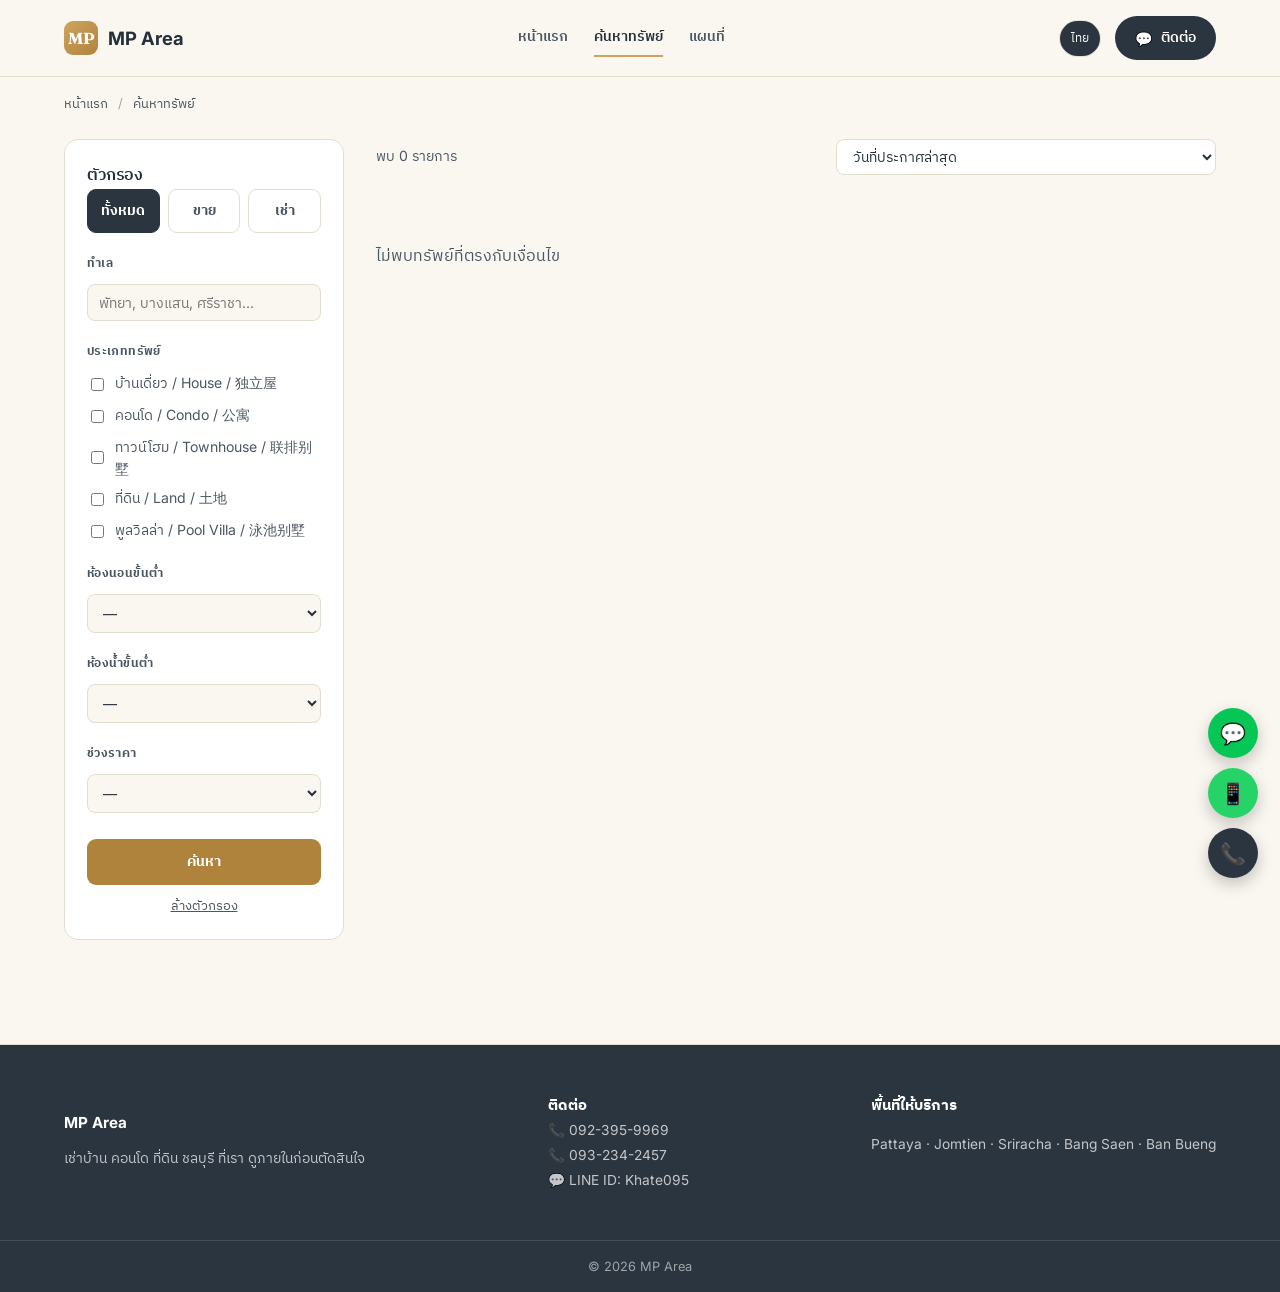
<file: properties.html>
<!DOCTYPE html>
<html lang="th">
<head>
<meta charset="UTF-8">
<meta name="viewport" content="width=device-width, initial-scale=1.0">
<title>ค้นหาทรัพย์ — MP Area</title>
<link rel="stylesheet" href="styles.css">
</head>
<body>

<div class="topbar" style="position:relative;">
  <div class="topbar-inner">
    <div class="logo">
      <div class="logo-mark">MP</div>
      <span>MP Area</span>
    </div>
    <nav class="main-nav" id="mainNav">
      <a href="index.html">
        <span data-lang="th" class="lang-active">หน้าแรก</span><span data-lang="en">Home</span><span data-lang="cn">首页</span>
      </a>
      <a href="properties.html" class="current">
        <span data-lang="th" class="lang-active">ค้นหาทรัพย์</span><span data-lang="en">Properties</span><span data-lang="cn">房源搜索</span>
      </a>
      <a href="map.html">
        <span data-lang="th" class="lang-active">แผนที่</span><span data-lang="en">Map</span><span data-lang="cn">地图</span>
      </a>
    </nav>
    <div class="nav-actions">
      <div class="lang-toggle lang3">
        <button data-lang="th" class="active" onclick="setLang('th')">ไทย</button>
        <button data-lang="en" onclick="setLang('en')">EN</button>
        <button data-lang="cn" onclick="setLang('cn')">中文</button>
      </div>
      <button class="contact-pill" onclick="contactLine()">
        💬 <span data-lang="th" class="lang-active">ติดต่อ</span><span data-lang="en">Contact</span><span data-lang="cn">联系</span>
      </button>
      <button class="mobile-nav-toggle" onclick="toggleMobileNav()">☰</button>
    </div>
  </div>
</div>

<div class="breadcrumb">
  <a href="index.html">
    <span data-lang="th" class="lang-active">หน้าแรก</span><span data-lang="en">Home</span><span data-lang="cn">首页</span>
  </a>
  <span class="sep">/</span>
  <span data-lang="th" class="lang-active">ค้นหาทรัพย์</span><span data-lang="en">Properties</span><span data-lang="cn">房源搜索</span>
</div>

<div class="properties-layout">
  <!-- FILTER PANEL -->
  <aside class="filter-panel">
    <h3 data-lang="th" class="lang-active">ตัวกรอง</h3>
    <h3 data-lang="en">Filters</h3>
    <h3 data-lang="cn">筛选条件</h3>

    <div class="filter-group">
      <div class="filter-toggle-row">
        <button id="ftAll" class="active" onclick="setListingFilter('')">
          <span data-lang="th" class="lang-active">ทั้งหมด</span><span data-lang="en">All</span><span data-lang="cn">全部</span>
        </button>
        <button id="ftSale" onclick="setListingFilter('sale')">
          <span data-lang="th" class="lang-active">ขาย</span><span data-lang="en">Sale</span><span data-lang="cn">出售</span>
        </button>
        <button id="ftRent" onclick="setListingFilter('rent')">
          <span data-lang="th" class="lang-active">เช่า</span><span data-lang="en">Rent</span><span data-lang="cn">出租</span>
        </button>
      </div>
    </div>

    <div class="filter-group">
      <label class="group-label" data-lang="th" class="lang-active">ทำเล</label>
      <label class="group-label" data-lang="en">Location</label>
      <label class="group-label" data-lang="cn">地区</label>
      <input type="text" id="fLocation" placeholder="พัทยา, บางแสน, ศรีราชา...">
    </div>

    <div class="filter-group">
      <label class="group-label" data-lang="th" class="lang-active">ประเภททรัพย์</label>
      <label class="group-label" data-lang="en">Property type</label>
      <label class="group-label" data-lang="cn">房产类型</label>
      <div class="checkbox-row"><input type="checkbox" value="house" class="fType"> <span>บ้านเดี่ยว / House / 独立屋</span></div>
      <div class="checkbox-row"><input type="checkbox" value="condo" class="fType"> <span>คอนโด / Condo / 公寓</span></div>
      <div class="checkbox-row"><input type="checkbox" value="townhouse" class="fType"> <span>ทาวน์โฮม / Townhouse / 联排别墅</span></div>
      <div class="checkbox-row"><input type="checkbox" value="land" class="fType"> <span>ที่ดิน / Land / 土地</span></div>
      <div class="checkbox-row"><input type="checkbox" value="villa" class="fType"> <span>พูลวิลล่า / Pool Villa / 泳池别墅</span></div>
    </div>

    <div class="filter-group">
      <label class="group-label" data-lang="th" class="lang-active">ห้องนอนขั้นต่ำ</label>
      <label class="group-label" data-lang="en">Min. bedrooms</label>
      <label class="group-label" data-lang="cn">最少卧室数</label>
      <select id="fBeds">
        <option value="">—</option>
        <option value="1">1+</option>
        <option value="2">2+</option>
        <option value="3">3+</option>
        <option value="4">4+</option>
      </select>
    </div>

    <div class="filter-group">
      <label class="group-label" data-lang="th" class="lang-active">ห้องน้ำขั้นต่ำ</label>
      <label class="group-label" data-lang="en">Min. bathrooms</label>
      <label class="group-label" data-lang="cn">最少浴室数</label>
      <select id="fBaths">
        <option value="">—</option>
        <option value="1">1+</option>
        <option value="2">2+</option>
        <option value="3">3+</option>
      </select>
    </div>

    <div class="filter-group">
      <label class="group-label" data-lang="th" class="lang-active">ช่วงราคา</label>
      <label class="group-label" data-lang="en">Price range</label>
      <label class="group-label" data-lang="cn">价格区间</label>
      <select id="fPrice">
        <option value="">—</option>
        <option value="0-10000">≤ 10,000 ฿</option>
        <option value="10000-30000">10,000–30,000 ฿</option>
        <option value="30000-1000000">30,000–1,000,000 ฿</option>
        <option value="1000000-5000000">1M–5M ฿</option>
        <option value="5000000-999999999">5M+ ฿</option>
      </select>
    </div>

    <button class="filter-apply-btn" onclick="applyFilters()">
      <span data-lang="th" class="lang-active">ค้นหา</span><span data-lang="en">Apply filters</span><span data-lang="cn">应用筛选</span>
    </button>
    <span class="filter-reset-link" onclick="resetFilters()">
      <span data-lang="th" class="lang-active">ล้างตัวกรอง</span><span data-lang="en">Reset filters</span><span data-lang="cn">重置筛选</span>
    </span>
  </aside>

  <!-- RESULTS -->
  <div>
    <div class="sort-bar">
      <div class="result-count" id="resultCount"></div>
      <select id="sortBy" onchange="applyFilters()">
        <option value="date_desc" data-lang="th" class="lang-active">วันที่ประกาศล่าสุด</option>
        <option value="date_desc" data-lang="en">Newest listed</option>
        <option value="date_desc" data-lang="cn">最新发布</option>
        <option value="price_asc">ราคาต่ำ → สูง / Price: Low to High / 价格从低到高</option>
        <option value="price_desc">ราคาสูง → ต่ำ / Price: High to Low / 价格从高到低</option>
        <option value="sqm_desc">พื้นที่มาก → น้อย / Size: Large to Small / 面积从大到小</option>
      </select>
    </div>
    <div class="grid" id="listingGrid"></div>
  </div>
</div>

<footer>
  <div class="footer-inner">
    <div class="footer-col">
      <h4>MP Area</h4>
      <p data-lang="th" class="lang-active">เช่าบ้าน คอนโด ที่ดิน ชลบุรี ที่เรา ดูภายในก่อนตัดสินใจ</p>
      <p data-lang="en">Houses, condos and land for sale or rent in Chonburi.</p>
      <p data-lang="cn">春武里房屋、公寓与土地的买卖与租赁。</p>
    </div>
    <div class="footer-col">
      <h4 data-lang="th" class="lang-active">ติดต่อ</h4>
      <h4 data-lang="en">Contact</h4>
      <h4 data-lang="cn">联系我们</h4>
      <a href="tel:+66923959969">📞 092-395-9969</a>
      <a href="tel:+66932342457">📞 093-234-2457</a>
      <a href="#" onclick="contactLine()">💬 LINE ID: Khate095</a>
    </div>
    <div class="footer-col">
      <h4 data-lang="th" class="lang-active">พื้นที่ให้บริการ</h4>
      <h4 data-lang="en">Service area</h4>
      <h4 data-lang="cn">服务区域</h4>
      <p>Pattaya · Jomtien · Sriracha · Bang Saen · Ban Bueng</p>
    </div>
  </div>
  <div class="footer-bottom">© 2026 MP Area</div>
</footer>

<div class="floating-contacts">
  <button class="fc-btn line" onclick="contactLine()" title="LINE">💬</button>
  <button class="fc-btn wa" onclick="contactWhatsApp()" title="WhatsApp">📱</button>
  <button class="fc-btn tel" onclick="contactTel()" title="Call">📞</button>
</div>

<script src="data.js"></script>
<script src="shared.js"></script>
<script>
let activeListingType = '';

function setListingFilter(type){
  activeListingType = type;
  document.getElementById('ftAll').classList.toggle('active', type === '');
  document.getElementById('ftSale').classList.toggle('active', type === 'sale');
  document.getElementById('ftRent').classList.toggle('active', type === 'rent');
  applyFilters();
}

function resetFilters(){
  document.getElementById('fLocation').value = '';
  document.querySelectorAll('.fType').forEach(c => c.checked = false);
  document.getElementById('fBeds').value = '';
  document.getElementById('fBaths').value = '';
  document.getElementById('fPrice').value = '';
  setListingFilter('');
}

function applyFilters(){
  const location = document.getElementById('fLocation').value.trim().toLowerCase();
  const checkedTypes = Array.from(document.querySelectorAll('.fType:checked')).map(c => c.value);
  const minBeds = parseInt(document.getElementById('fBeds').value, 10) || 0;
  const minBaths = parseInt(document.getElementById('fBaths').value, 10) || 0;
  const priceRange = document.getElementById('fPrice').value;
  const sortBy = document.getElementById('sortBy').value;

  let results = ALL_PROPERTIES.filter(p => {
    if (activeListingType && p.listingType !== activeListingType) return false;
    if (location){
      const locText = (p.location + p.locationEn + p.locationCn).toLowerCase();
      if (!locText.includes(location)) return false;
    }
    if (checkedTypes.length && !checkedTypes.includes(p.type)) return false;
    if (minBeds && p.beds < minBeds) return false;
    if (minBaths && p.baths < minBaths) return false;
    if (priceRange){
      const [min, max] = priceRange.split('-').map(Number);
      if (p.price < min || p.price > max) return false;
    }
    return true;
  });

  if (sortBy === 'price_asc') results.sort((a,b) => a.price - b.price);
  else if (sortBy === 'price_desc') results.sort((a,b) => b.price - a.price);
  else if (sortBy === 'sqm_desc') results.sort((a,b) => (b.sqm||b.landSqm||0) - (a.sqm||a.landSqm||0));
  else results.sort((a,b) => (b.dateListed||'').localeCompare(a.dateListed||''));

  renderCardGrid(document.getElementById('listingGrid'), results);
  document.getElementById('resultCount').textContent = t(`พบ ${results.length} รายการ`, `${results.length} properties found`, `找到 ${results.length} 个房源`);
}

function applyFiltersFromURL(){
  const listingType = getQueryParam('listing_type');
  const location = getQueryParam('location');
  const type = getQueryParam('type');
  const price = getQueryParam('price');

  if (listingType) setListingFilter(listingType);
  if (location) document.getElementById('fLocation').value = location;
  if (type){
    const cb = document.querySelector(`.fType[value="${type}"]`);
    if (cb) cb.checked = true;
  }
  if (price) document.getElementById('fPrice').value = price;
}

function onLangChange(){
  applyFilters();
}

document.addEventListener('DOMContentLoaded', async () => {
  initSharedUI();
  await loadAllProperties();
  applyFiltersFromURL();
  applyFilters();
});
</script>
</body>
</html>
</file>
<file: styles.css>
@import url('https://fonts.googleapis.com/css2?family=Fraunces:opsz,wght@9..144,300..700&family=Sukhumvit+Set:wght@300;400;600&display=swap');
@import url('https://fonts.googleapis.com/css2?family=IBM+Plex+Sans+Thai:wght@300;400;500;600&family=Inter:wght@400;500;600;700&display=swap');

:root{
  --cream:#FAF7F1;
  --ink:#26303A;
  --ink-soft:#4B5663;
  --slate:#2B3540;
  --sand:#CFA45F;
  --sand-deep:#B0833D;
  --moss:#6E8463;
  --moss-bg:#EAF0E5;
  --line:#E3DDD0;
  --white:#FFFFFF;
  --radius:14px;
  --shadow:0 12px 28px -8px rgba(38,48,58,0.18);
}

*{box-sizing:border-box;}
html{scroll-behavior:smooth;}
body{
  margin:0;
  background:var(--cream);
  color:var(--ink);
  font-family:'Inter','IBM Plex Sans Thai',sans-serif;
  -webkit-font-smoothing:antialiased;
}
h1,h2,h3,.display{
  font-family:'Fraunces','IBM Plex Sans Thai',serif;
  font-weight:600;
  letter-spacing:-0.01em;
  margin:0;
}
:lang(th) h1, :lang(th) h2, :lang(th) h3, :lang(th) .display{
  font-family:'IBM Plex Sans Thai','Fraunces',serif;
}
a{color:inherit;text-decoration:none;}
button{font-family:inherit;}
img{display:block;max-width:100%;}

/* ===== Top bar ===== */
.topbar{
  position:sticky;top:0;z-index:50;
  background:rgba(250,247,241,0.92);
  backdrop-filter:blur(8px);
  border-bottom:1px solid var(--line);
}
.topbar-inner{
  max-width:1200px;margin:0 auto;padding:16px 24px;
  display:flex;align-items:center;justify-content:space-between;gap:24px;
}
.logo{
  display:flex;align-items:center;gap:10px;
  font-size:1.15rem;font-weight:700;
}
.logo-mark{
  width:34px;height:34px;border-radius:9px;
  background:linear-gradient(135deg,var(--sand),var(--sand-deep));
  display:flex;align-items:center;justify-content:center;
  color:white;font-family:'Fraunces',serif;font-weight:700;font-size:1rem;
  flex-shrink:0;
}
.nav-actions{display:flex;align-items:center;gap:14px;}
.lang-toggle{
  display:flex;border:1px solid var(--line);border-radius:999px;overflow:hidden;
  font-size:0.82rem;font-weight:600;
}
.lang-toggle button{
  border:none;background:transparent;color:var(--ink-soft);
  padding:7px 14px;cursor:pointer;transition:.18s;
}
.lang-toggle button.active{background:var(--slate);color:white;}
.contact-pill{
  background:var(--slate);color:white;border:none;border-radius:999px;
  padding:10px 20px;font-size:0.88rem;font-weight:600;cursor:pointer;
  display:flex;align-items:center;gap:8px;
}
.contact-pill:hover{background:var(--ink);}

/* ===== Hero ===== */
.hero{
  max-width:1200px;margin:0 auto;padding:56px 24px 40px;
  display:grid;grid-template-columns:1.05fr 0.95fr;gap:48px;align-items:center;
}
@media (max-width:880px){
  .hero{grid-template-columns:1fr;padding-top:32px;}
}
.eyebrow{
  display:inline-flex;align-items:center;gap:8px;
  font-size:0.78rem;letter-spacing:0.06em;text-transform:uppercase;
  color:var(--sand-deep);font-weight:700;margin-bottom:18px;
}
.eyebrow::before{
  content:'';width:7px;height:7px;border-radius:50%;background:var(--sand);
  display:inline-block;
}
.hero h1{
  font-size:clamp(2.1rem,4.2vw,3.4rem);line-height:1.08;color:var(--ink);
}
.hero h1 em{color:var(--sand-deep);font-style:normal;}
.hero p.lede{
  margin-top:18px;font-size:1.08rem;line-height:1.6;color:var(--ink-soft);
  max-width:480px;
}
.hero-actions{display:flex;gap:14px;margin-top:30px;flex-wrap:wrap;}
.btn-primary{
  background:var(--slate);color:white;border:none;border-radius:10px;
  padding:14px 26px;font-size:0.95rem;font-weight:600;cursor:pointer;
  display:inline-flex;align-items:center;gap:8px;
}
.btn-primary:hover{background:var(--ink);}
.btn-ghost{
  background:transparent;color:var(--ink);border:1.5px solid var(--ink);border-radius:10px;
  padding:14px 26px;font-size:0.95rem;font-weight:600;cursor:pointer;
}
.btn-ghost:hover{background:var(--ink);color:white;}
.hero-stats{display:flex;gap:32px;margin-top:36px;flex-wrap:wrap;}
.hero-stat-num{font-family:'Fraunces',serif;font-size:1.9rem;font-weight:600;color:var(--slate);}
.hero-stat-label{font-size:0.82rem;color:var(--ink-soft);margin-top:2px;}

/* hero visual: walkthrough teaser */
.hero-visual{
  position:relative;border-radius:20px;overflow:hidden;box-shadow:var(--shadow);
  aspect-ratio:4/3.4;background:var(--slate);
}
.hero-visual img{width:100%;height:100%;object-fit:cover;}
.walk-badge{
  position:absolute;bottom:18px;left:18px;right:18px;
  background:rgba(38,48,58,0.82);backdrop-filter:blur(6px);color:white;
  border-radius:12px;padding:14px 16px;
  display:flex;align-items:center;gap:12px;
}
.walk-badge-icon{
  width:38px;height:38px;border-radius:50%;background:var(--sand);
  display:flex;align-items:center;justify-content:center;flex-shrink:0;
}
.walk-badge-text strong{display:block;font-size:0.92rem;}
.walk-badge-text span{font-size:0.78rem;opacity:0.78;}
.drag-hint{
  position:absolute;top:18px;right:18px;
  background:rgba(255,255,255,0.92);border-radius:999px;padding:7px 14px;
  font-size:0.76rem;font-weight:600;color:var(--ink);
  display:flex;align-items:center;gap:6px;
}

/* ===== Search bar ===== */
.search-wrap{max-width:1200px;margin:0 auto;padding:0 24px 8px;}
.search-bar{
  background:white;border:1px solid var(--line);border-radius:16px;
  box-shadow:var(--shadow);padding:18px;
  display:grid;grid-template-columns:1.4fr 1fr 1fr 1fr auto;gap:14px;align-items:end;
}
@media (max-width:900px){
  .search-bar{grid-template-columns:1fr 1fr;}
}
.field label{
  display:block;font-size:0.74rem;font-weight:700;text-transform:uppercase;
  letter-spacing:0.04em;color:var(--ink-soft);margin-bottom:7px;
}
.field select,.field input{
  width:100%;border:1px solid var(--line);border-radius:9px;padding:10px 12px;
  font-size:0.92rem;font-family:inherit;color:var(--ink);background:var(--cream);
}
.search-btn{
  background:var(--sand-deep);color:white;border:none;border-radius:9px;
  padding:12px 22px;font-weight:700;font-size:0.92rem;cursor:pointer;white-space:nowrap;
}
.search-btn:hover{background:#94701f;}

/* ===== Listings section ===== */
.section{max-width:1200px;margin:0 auto;padding:64px 24px;}
.section-head{
  display:flex;justify-content:space-between;align-items:flex-end;margin-bottom:32px;gap:20px;flex-wrap:wrap;
}
.section-head h2{font-size:1.9rem;color:var(--ink);}
.section-head p{color:var(--ink-soft);margin-top:6px;font-size:0.96rem;}
.result-count{font-size:0.88rem;color:var(--ink-soft);}

.grid{
  display:grid;grid-template-columns:repeat(3,1fr);gap:26px;
}
@media (max-width:980px){.grid{grid-template-columns:repeat(2,1fr);}}
@media (max-width:640px){.grid{grid-template-columns:1fr;}}

.card{
  background:white;border-radius:var(--radius);overflow:hidden;
  border:1px solid var(--line);transition:transform .18s,box-shadow .18s;
  cursor:pointer;display:flex;flex-direction:column;
}
.card:hover{transform:translateY(-4px);box-shadow:var(--shadow);}
.card-img{position:relative;aspect-ratio:4/3;overflow:hidden;background:#ddd;}
.card-img img{width:100%;height:100%;object-fit:cover;}
.card-tag{
  position:absolute;top:12px;left:12px;
  background:rgba(255,255,255,0.94);border-radius:999px;padding:5px 12px;
  font-size:0.74rem;font-weight:700;color:var(--ink);
}
.card-tag.tour{background:var(--slate);color:white;display:flex;align-items:center;gap:5px;}
.card-price-tag{
  position:absolute;bottom:12px;left:12px;
  background:var(--ink);color:white;border-radius:9px;padding:6px 12px;
  font-size:0.86rem;font-weight:700;
}
.card-body{padding:16px 18px 18px;flex:1;display:flex;flex-direction:column;}
.card-body h3{font-size:1.08rem;margin-bottom:4px;}
.card-loc{font-size:0.84rem;color:var(--ink-soft);margin-bottom:12px;display:flex;align-items:center;gap:5px;}
.card-specs{display:flex;gap:14px;font-size:0.82rem;color:var(--ink-soft);margin-top:auto;padding-top:12px;border-top:1px solid var(--line);}
.card-specs span{display:flex;align-items:center;gap:5px;}

/* ===== Property detail ===== */
.detail-wrap{display:none;}
.detail-wrap.active{display:block;}
.detail-header{max-width:1200px;margin:0 auto;padding:28px 24px 0;}
.back-link{
  display:inline-flex;align-items:center;gap:6px;font-size:0.88rem;font-weight:600;
  color:var(--ink-soft);cursor:pointer;margin-bottom:18px;
}
.back-link:hover{color:var(--ink);}
.detail-title-row{display:flex;justify-content:space-between;align-items:flex-start;flex-wrap:wrap;gap:16px;}
.detail-title-row h1{font-size:clamp(1.6rem,3vw,2.3rem);}
.detail-loc{color:var(--ink-soft);margin-top:6px;font-size:0.96rem;}
.detail-price{
  text-align:right;flex-shrink:0;
}
.detail-price .amt{font-family:'Fraunces',serif;font-size:1.9rem;font-weight:700;color:var(--sand-deep);}
.detail-price .per{font-size:0.84rem;color:var(--ink-soft);}

.detail-specs{
  max-width:1200px;margin:20px auto 0;padding:0 24px;
  display:flex;gap:28px;flex-wrap:wrap;
}
.spec-chip{
  background:white;border:1px solid var(--line);border-radius:10px;
  padding:10px 16px;font-size:0.88rem;display:flex;align-items:center;gap:8px;
}

/* tour / gallery tabs */
.media-tabs{
  max-width:1200px;margin:28px auto 0;padding:0 24px;
  display:flex;gap:10px;
}
.media-tab{
  border:1px solid var(--line);background:white;border-radius:999px;
  padding:9px 18px;font-size:0.86rem;font-weight:600;cursor:pointer;color:var(--ink-soft);
}
.media-tab.active{background:var(--slate);color:white;border-color:var(--slate);}

.media-stage{max-width:1200px;margin:16px auto 0;padding:0 24px;}
.tour-viewer{
  width:100%;aspect-ratio:16/9;border-radius:16px;overflow:hidden;
  background:var(--slate);position:relative;box-shadow:var(--shadow);
}
#panorama{width:100%;height:100%;}
.tour-empty{
  position:absolute;inset:0;display:flex;flex-direction:column;align-items:center;justify-content:center;
  color:white;text-align:center;padding:24px;gap:10px;
}
.tour-empty-icon{
  width:56px;height:56px;border-radius:50%;background:rgba(255,255,255,0.12);
  display:flex;align-items:center;justify-content:center;
}
.room-pills{display:flex;gap:10px;margin-top:14px;flex-wrap:wrap;}
.room-pill{
  border:1px solid var(--line);background:white;border-radius:999px;
  padding:8px 16px;font-size:0.84rem;font-weight:600;cursor:pointer;color:var(--ink-soft);
}
.room-pill.active{background:var(--sand-deep);color:white;border-color:var(--sand-deep);}

.gallery-grid{
  display:grid;grid-template-columns:repeat(4,1fr);gap:12px;
}
.gallery-grid img{
  width:100%;aspect-ratio:4/3;object-fit:cover;border-radius:10px;cursor:pointer;
}
@media (max-width:760px){.gallery-grid{grid-template-columns:repeat(2,1fr);}}

.detail-columns{
  max-width:1200px;margin:36px auto 0;padding:0 24px 64px;
  display:grid;grid-template-columns:1.6fr 1fr;gap:40px;
}
@media (max-width:880px){.detail-columns{grid-template-columns:1fr;}}
.detail-columns h3{font-size:1.2rem;margin-bottom:14px;}
.detail-desc{color:var(--ink-soft);line-height:1.7;font-size:0.96rem;}
.amenity-grid{
  display:grid;grid-template-columns:1fr 1fr;gap:10px;margin-top:18px;
}
.amenity{
  display:flex;align-items:center;gap:9px;font-size:0.9rem;color:var(--ink-soft);
  padding:9px 0;
}
.amenity svg{flex-shrink:0;color:var(--moss);}

.contact-card{
  background:white;border:1px solid var(--line);border-radius:16px;padding:24px;
  box-shadow:var(--shadow);height:fit-content;position:sticky;top:90px;
}
.contact-card h3{font-size:1.1rem;margin-bottom:6px;}
.contact-card p{color:var(--ink-soft);font-size:0.88rem;margin:0 0 18px;}
.contact-btn{
  width:100%;display:flex;align-items:center;justify-content:center;gap:9px;
  border-radius:10px;padding:13px;font-weight:600;font-size:0.92rem;
  border:1.5px solid var(--line);background:var(--cream);color:var(--ink);
  margin-bottom:10px;cursor:pointer;
}
.contact-btn.line{background:#06C755;color:white;border:none;}
.contact-btn.line:hover{background:#05a847;}
.contact-btn.tel{background:var(--slate);color:white;border:none;}
.contact-btn.tel:hover{background:var(--ink);}
.contact-btn.wa{background:#25D366;color:white;border:none;}
.contact-btn.wa:hover{background:#1fb858;}
.note-box{
  margin-top:16px;padding:14px;background:var(--moss-bg);border-radius:10px;
  font-size:0.84rem;color:#4a5a40;line-height:1.5;
}

/* lightbox */
.lightbox{
  position:fixed;inset:0;background:rgba(20,24,28,0.92);z-index:200;
  display:none;align-items:center;justify-content:center;padding:32px;
}
.lightbox.active{display:flex;}
.lightbox img{max-width:90vw;max-height:85vh;object-fit:contain;border-radius:8px;}
.lightbox-close{
  position:absolute;top:24px;right:28px;color:white;font-size:1.8rem;cursor:pointer;
  background:none;border:none;
}

/* footer */
footer{
  border-top:1px solid var(--line);margin-top:40px;
  background:var(--slate);color:white;
}
.footer-inner{
  max-width:1200px;margin:0 auto;padding:48px 24px;
  display:flex;justify-content:space-between;gap:32px;flex-wrap:wrap;
}
.footer-col h4{font-size:0.95rem;margin-bottom:14px;font-weight:700;}
.footer-col p,.footer-col a{
  font-size:0.86rem;color:rgba(255,255,255,0.72);line-height:1.8;display:block;
}
.footer-bottom{
  border-top:1px solid rgba(255,255,255,0.12);text-align:center;padding:18px;
  font-size:0.8rem;color:rgba(255,255,255,0.55);
}

.placeholder-badge{
  display:inline-block;background:#F4E3C7;color:#7A5418;font-size:0.7rem;
  font-weight:700;padding:3px 9px;border-radius:6px;margin-left:8px;vertical-align:middle;
}

[data-lang]{display:none;}
[data-lang].lang-active{display:initial;}
span[data-lang].lang-active{display:inline;}

/* ===== View toggle (list/map pill buttons) ===== */
.view-toggle-btn{
  border:none;background:transparent;color:var(--ink-soft);
  padding:7px 14px;cursor:pointer;transition:.18s;font-size:0.82rem;font-weight:600;
  font-family:inherit;
}
.view-toggle-btn.active{background:var(--slate);color:white;}

/* ===== Map view ===== */
.map-view-wrap{display:none;}
.map-view-wrap.active{display:block;}
.map-header{
  max-width:1200px;margin:0 auto;padding:28px 24px 16px;
}
.map-header h2{font-size:1.6rem;margin-top:4px;}
#mapContainer{
  width:100%;height:calc(100vh - 180px);min-height:480px;
  background:#dde3e0;
}
.leaflet-popup-content-wrapper{border-radius:12px;}
.map-popup{min-width:200px;font-family:'Inter','IBM Plex Sans Thai',sans-serif;}
.map-popup img{width:100%;height:110px;object-fit:cover;border-radius:8px;margin-bottom:8px;}
.map-popup h4{font-size:0.92rem;margin:0 0 4px;font-family:inherit;font-weight:700;color:var(--ink);}
.map-popup .mp-price{font-size:0.88rem;font-weight:700;color:var(--sand-deep);margin-bottom:8px;}
.map-popup .mp-loc{font-size:0.78rem;color:var(--ink-soft);margin-bottom:8px;}
.map-popup button{
  width:100%;background:var(--slate);color:white;border:none;border-radius:7px;
  padding:8px;font-size:0.82rem;font-weight:600;cursor:pointer;
}
.map-popup button:hover{background:var(--ink);}
.map-pin-price{
  background:var(--slate);color:white;font-size:0.74rem;font-weight:700;
  padding:4px 8px;border-radius:8px;white-space:nowrap;box-shadow:0 2px 6px rgba(0,0,0,0.25);
  border:2px solid white;
}
.map-pin-price::after{
  content:'';position:absolute;bottom:-6px;left:50%;transform:translateX(-50%);
  border-left:5px solid transparent;border-right:5px solid transparent;
  border-top:6px solid white;
}

/* ===== MULTI-PAGE TOP NAV ===== */
.main-nav{
  display:flex;align-items:center;gap:26px;
}
.main-nav a{
  font-size:0.9rem;font-weight:600;color:var(--ink-soft);
  padding:6px 0;border-bottom:2px solid transparent;transition:.15s;
}
.main-nav a:hover,.main-nav a.current{color:var(--ink);border-bottom-color:var(--sand);}
.mobile-nav-toggle{display:none;background:none;border:none;font-size:1.4rem;cursor:pointer;color:var(--ink);}
@media (max-width:880px){
  .main-nav{
    display:none;position:absolute;top:100%;left:0;right:0;background:white;
    flex-direction:column;gap:0;border-bottom:1px solid var(--line);box-shadow:var(--shadow);
    padding:8px 0;
  }
  .main-nav.open{display:flex;}
  .main-nav a{padding:12px 24px;border-bottom:none;width:100%;}
  .mobile-nav-toggle{display:block;}
}

/* ===== 3-language toggle ===== */
.lang-toggle.lang3 button{padding:7px 11px;font-size:0.78rem;}

/* ===== listing-type badges (sale/rent) ===== */
.badge-listing{
  font-size:0.72rem;font-weight:700;padding:4px 10px;border-radius:999px;color:white;
}
.badge-listing.rent{background:var(--moss);}
.badge-listing.sale{background:var(--sand-deep);}
.badge-hotdeal{
  background:#C0392B;color:white;font-size:0.7rem;font-weight:700;
  padding:4px 10px;border-radius:999px;
}

/* ===== breadcrumb ===== */
.breadcrumb{
  max-width:1200px;margin:0 auto;padding:16px 24px 0;
  font-size:0.82rem;color:var(--ink-soft);
}
.breadcrumb a{color:var(--ink-soft);}
.breadcrumb a:hover{color:var(--ink);text-decoration:underline;}
.breadcrumb .sep{margin:0 6px;opacity:0.5;}

/* ===== filter sidebar (properties page) ===== */
.properties-layout{
  max-width:1200px;margin:0 auto;padding:24px 24px 64px;
  display:grid;grid-template-columns:280px 1fr;gap:32px;
}
@media (max-width:900px){.properties-layout{grid-template-columns:1fr;}}
.filter-panel{
  background:white;border:1px solid var(--line);border-radius:14px;
  padding:22px;height:fit-content;position:sticky;top:90px;
}
.filter-panel h3{font-size:1rem;margin-bottom:16px;}
.filter-group{margin-bottom:20px;}
.filter-group:last-child{margin-bottom:0;}
.filter-group label.group-label{
  display:block;font-size:0.78rem;font-weight:700;text-transform:uppercase;
  letter-spacing:0.03em;color:var(--ink-soft);margin-bottom:10px;
}
.filter-toggle-row{display:flex;gap:8px;margin-bottom:18px;}
.filter-toggle-row button{
  flex:1;border:1.5px solid var(--line);background:white;border-radius:9px;
  padding:10px;font-size:0.86rem;font-weight:700;cursor:pointer;color:var(--ink-soft);
}
.filter-toggle-row button.active{background:var(--slate);color:white;border-color:var(--slate);}
.checkbox-row{display:flex;align-items:center;gap:8px;margin-bottom:8px;font-size:0.88rem;color:var(--ink-soft);}
.checkbox-row input{accent-color:var(--sand-deep);}
.filter-panel select,.filter-panel input[type=text]{
  width:100%;border:1px solid var(--line);border-radius:8px;padding:9px 11px;
  font-size:0.88rem;font-family:inherit;background:var(--cream);color:var(--ink);
}
.filter-apply-btn{
  width:100%;background:var(--sand-deep);color:white;border:none;border-radius:9px;
  padding:11px;font-weight:700;font-size:0.9rem;cursor:pointer;margin-top:6px;
}
.filter-apply-btn:hover{background:#94701f;}
.filter-reset-link{
  display:block;text-align:center;font-size:0.82rem;color:var(--ink-soft);
  margin-top:10px;cursor:pointer;text-decoration:underline;
}

.sort-bar{
  display:flex;justify-content:space-between;align-items:center;margin-bottom:20px;flex-wrap:wrap;gap:12px;
}
.sort-bar select{
  border:1px solid var(--line);border-radius:8px;padding:8px 12px;font-size:0.86rem;
  font-family:inherit;background:white;color:var(--ink);
}

/* ===== About / static content pages ===== */
.static-page{max-width:840px;margin:0 auto;padding:48px 24px 72px;}
.static-page h1{font-size:2rem;margin-bottom:18px;}
.static-page p{color:var(--ink-soft);line-height:1.75;margin-bottom:16px;font-size:1rem;}

/* ===== Hot deal strip ===== */
.hotdeal-strip{background:#FBF3E8;border-top:1px solid var(--line);border-bottom:1px solid var(--line);}
.hotdeal-scroll{
  max-width:1200px;margin:0 auto;padding:36px 24px;
}
.hotdeal-row{display:flex;gap:20px;overflow-x:auto;padding-bottom:8px;scroll-snap-type:x mandatory;}
.hotdeal-row .card{min-width:280px;scroll-snap-align:start;}

/* ===== floating contact buttons ===== */
.floating-contacts{
  position:fixed;bottom:22px;right:22px;z-index:60;
  display:flex;flex-direction:column;gap:10px;align-items:flex-end;
}
.fc-btn{
  width:50px;height:50px;border-radius:50%;display:flex;align-items:center;justify-content:center;
  font-size:1.3rem;box-shadow:0 6px 16px rgba(0,0,0,0.22);cursor:pointer;border:none;color:white;
}
.fc-btn.line{background:#06C755;}
.fc-btn.wa{background:#25D366;}
.fc-btn.tel{background:var(--slate);}
@media (max-width:600px){
  .floating-contacts{bottom:16px;right:16px;}
  .fc-btn{width:46px;height:46px;font-size:1.15rem;}
}
</file>
